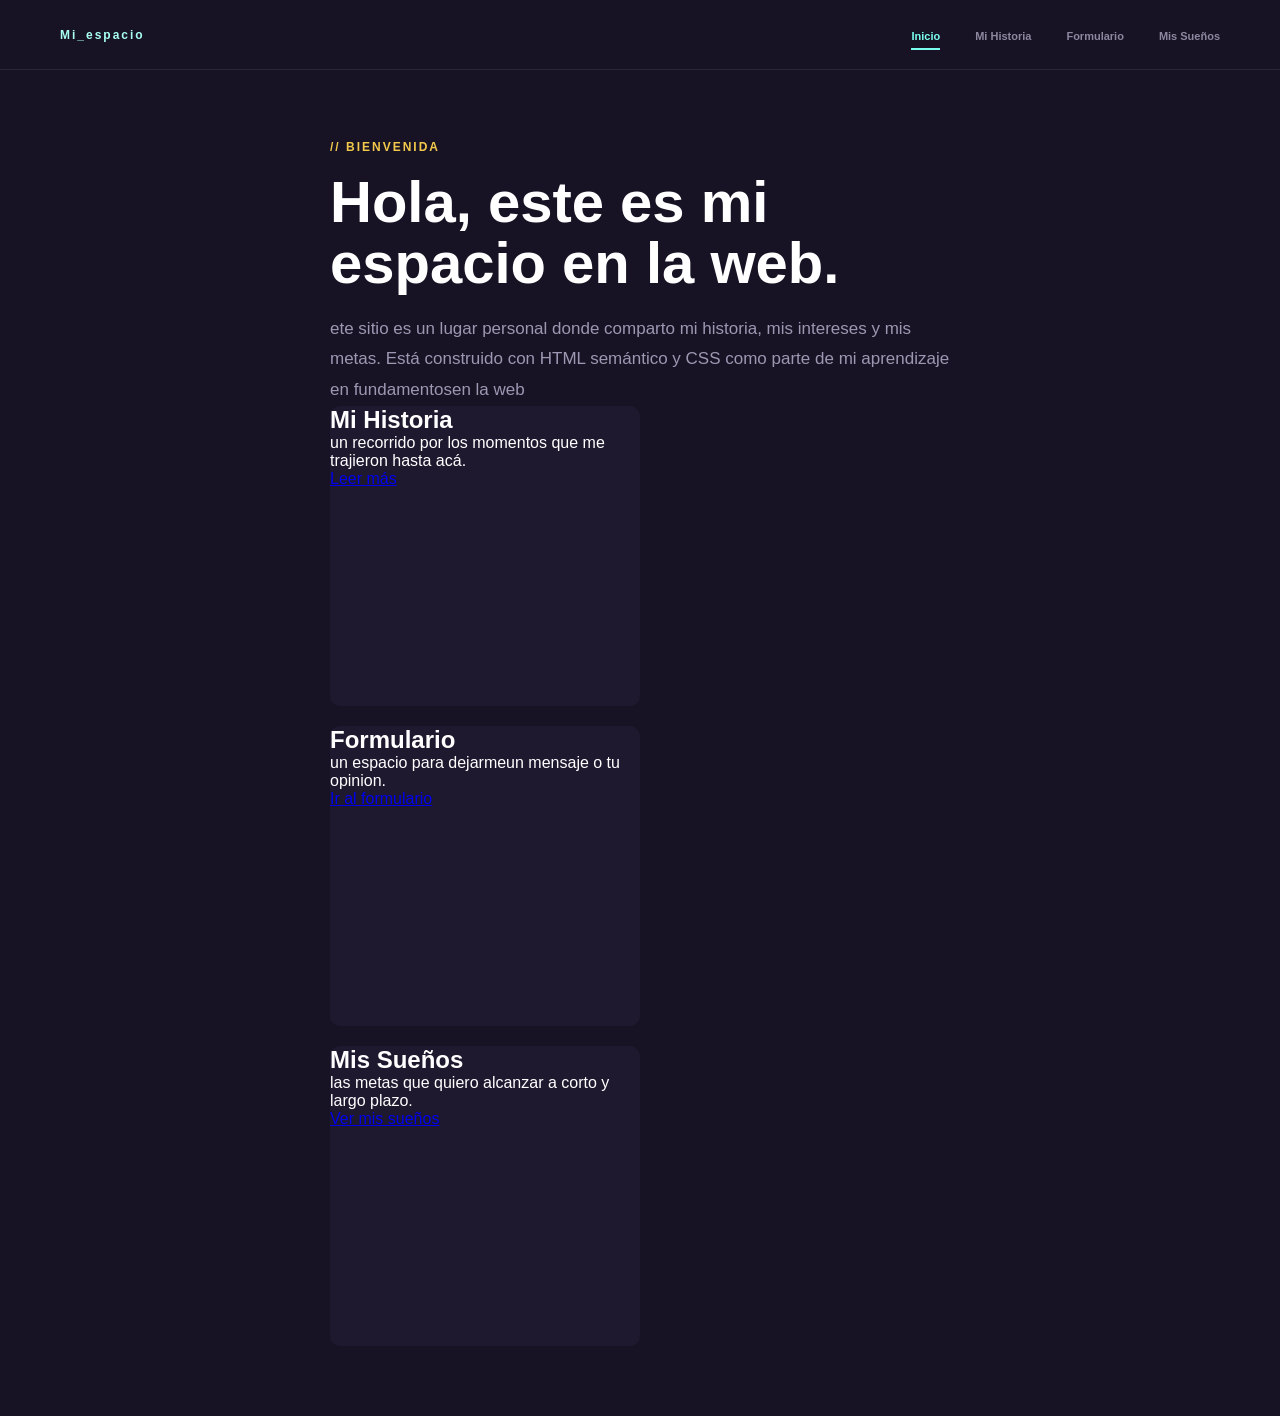
<file: BenjaminGorigoitia/index.html>
<!DOCTYPE html>
<html lang="es">
<head>
    <meta charset="UTF-8">
    <meta name="viewport" content="width=device-width, initial-scale=1.0">
    <title>Mi Espacio</title>
    <link rel="stylesheet" href="style.css">
</head>
<body>

<header>
    <div class="logo">Mi_espacio</div>

    <nav>
        <ul>
            <li><a href="index.html" class="activo">Inicio</a>
            <li><a href="mi_historia.html">Mi Historia</a>
            <li><a href="formulario.html">Formulario</a>
            <li><a href="sueños.html">Mis Sueños</a>
        </ul>
    </nav>
</header>

<section class="hero">

    <p class="bienvenida">// BIENVENIDA</p>

    <h1>
        Hola, este es mi <br>
        espacio en la web.
    </h1>

    <p class="descripcion">
        ete sitio es un lugar personal donde comparto mi historia,
        mis intereses y mis metas. Está construido con
        HTML semántico y CSS
        como parte de mi aprendizaje en fundamentosen la web
    </p>
    <div>
        <div class="caja1">
            <h2>Mi Historia</h2>
            <p>un recorrido por los momentos que me trajieron hasta acá.</p>
            <a href="mi_historia.html">Leer más</a>
        </div>

        <div class="caja2">
            <h2>Formulario</h2>
            <p>un espacio para dejarmeun mensaje o tu opinion.</p>
            <a href="formulario.html">Ir al formulario</a>
        </div>

        <div class="caja3">
            <h2>Mis Sueños</h2>
            <p>las metas que quiero alcanzar a corto y largo plazo.</p>
            <a href="sueños.html">Ver mis sueños</a>
        </div>
        
    </div>
    </div>

</section>

</body>
</html>
</file>
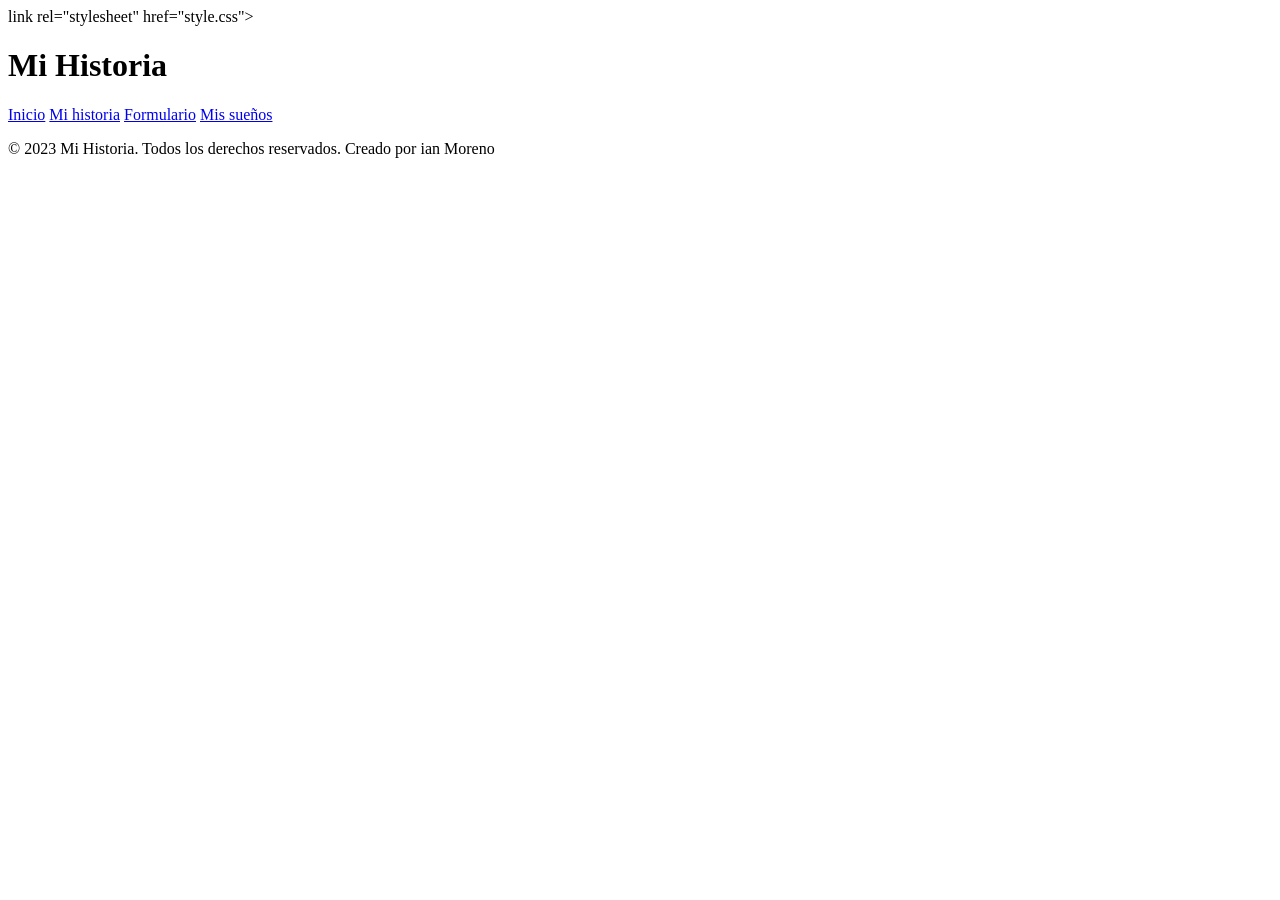
<file: IanMoreno/index.html>
<!DOCTYPE html>
<html lang="en">
<head>
    <meta charset="UTF-8">
    <meta name="viewport" content="width=device-width, initial-scale=1.0">
    <title>Mi_Historia</title>
    link rel="stylesheet" href="style.css">
</head>
<body>
    <header>
        <h1>Mi Historia</h1>
    </header>
    <nav>
        <a href="index.html">Inicio</a>
        <a href="mi_historia.html">Mi historia</a>
        <a href="formulario.html">Formulario</a>
        <a href="mi_sueños.html">Mis sueños</a>   
    </nav>
<main>
    <section>
        <article>
            <p> </p>

        </article>
    </section>
</main>
<footer>
    <p>&copy; 2023 Mi Historia. Todos los derechos reservados. Creado por ian Moreno</p>
</footer>
</body>
</html>
</file>
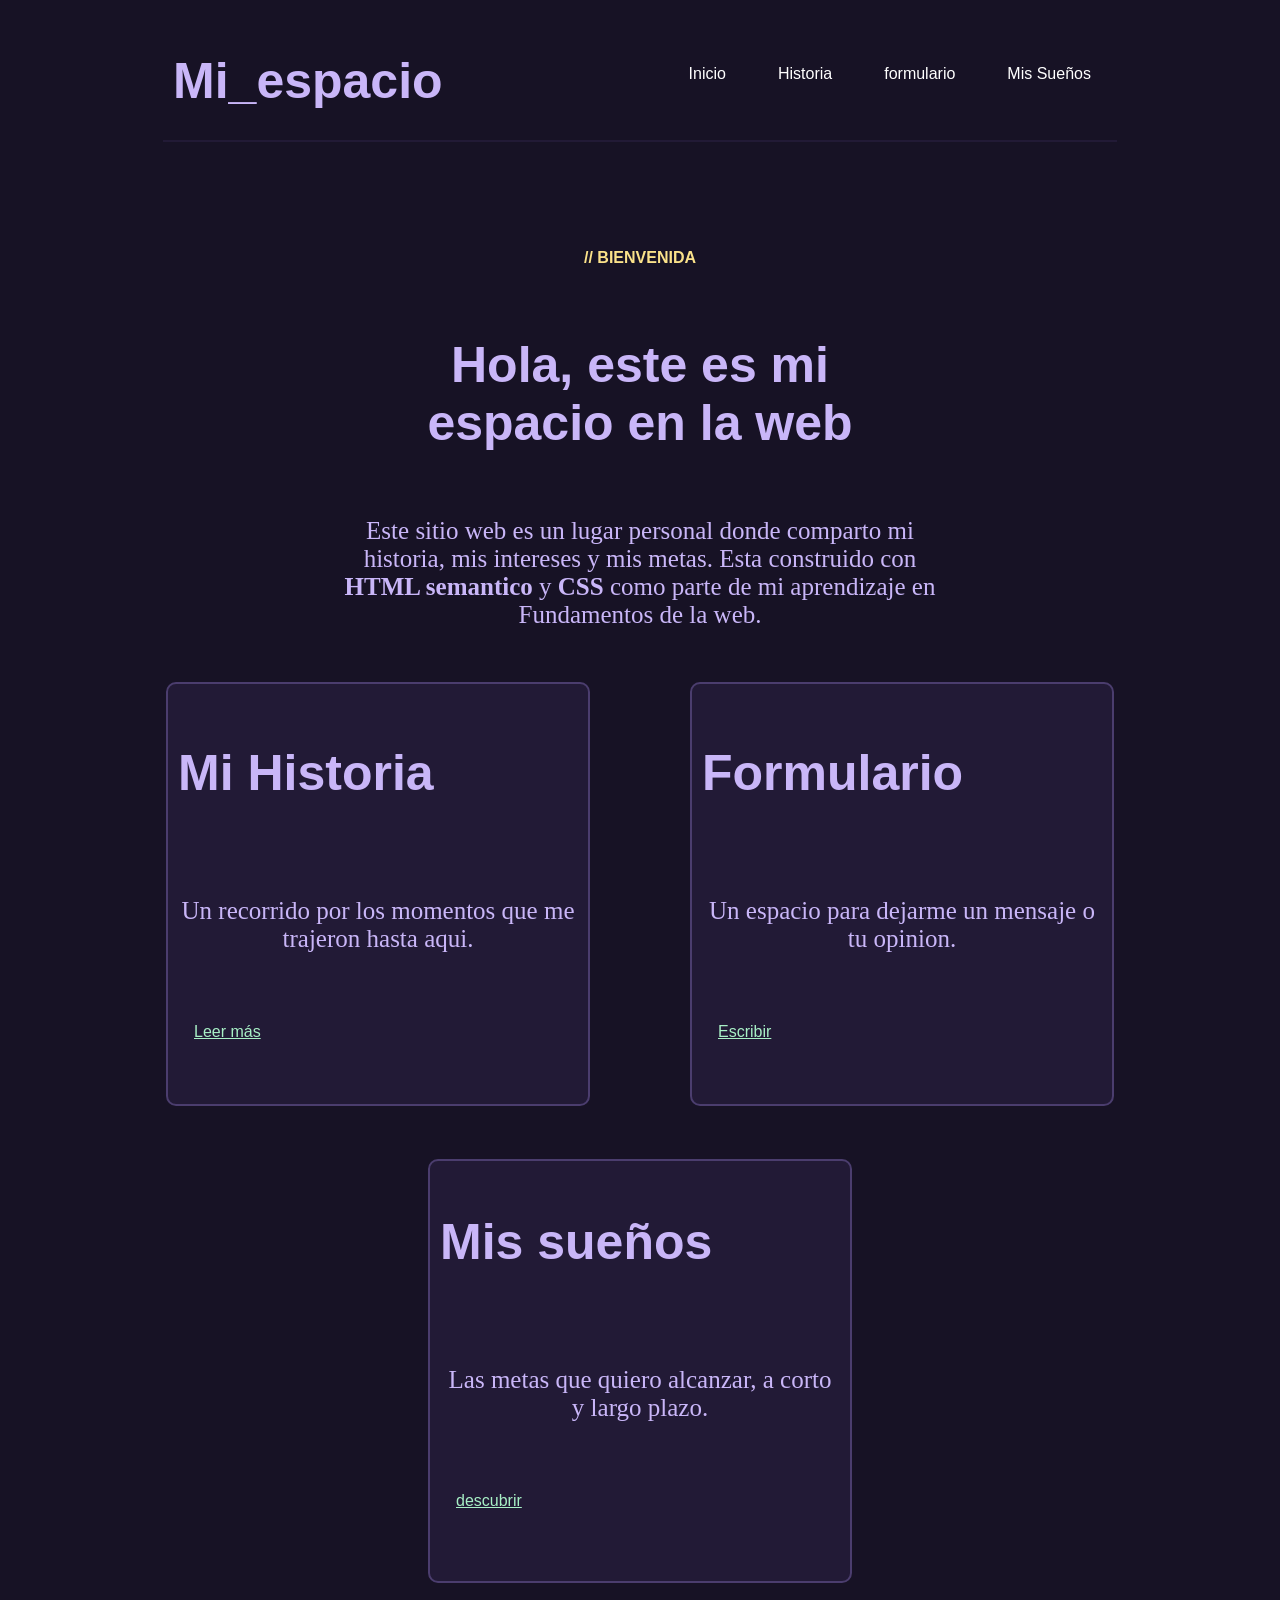
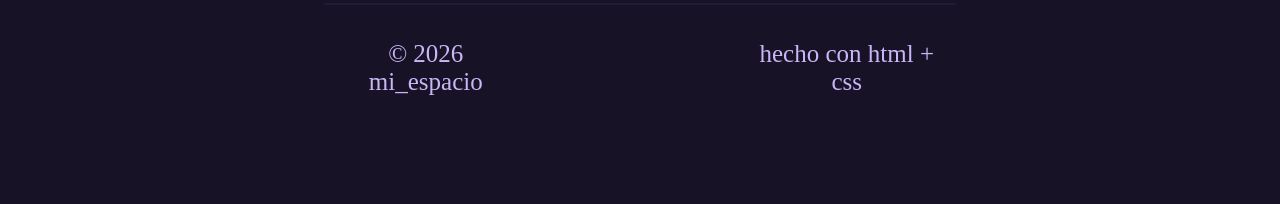
<file: RodrigoR/Index.html>
<!DOCTYPE html>
<html lang="es">
<head>
    <meta charset="UTF-8">
    <meta name="viewport" content="width=device-width, initial-scale=1.0">
    <title>Bienvenido</title>
    <link rel="stylesheet" href="style.css">
</head>
<body>
    <header>
        <h1 class="inicio">Mi_espacio</h1>

        <nav class="navegador">
                <a class="enlace"href="Index.html">Inicio</a>
                <a class="enlace"href="mi_historia.html">Historia</a>
                <a class="enlace"href="form.html">formulario</a>
                <a class="enlace"href="sueños.html">Mis Sueños</a>
        </nav>
    </header>

    <main class="mihistoria">
        <h6>// BIENVENIDA</h6>
        <h1>Hola, este es mi <br>espacio en la web</h1>
        <section class="bienvenida">
            <p>Este sitio web es un lugar personal donde comparto mi historia, mis intereses y mis metas. Esta construido con <strong>HTML semantico</strong> y <strong>CSS</strong> como parte de mi aprendizaje en Fundamentos de la web.</p>
        </section>

        <section class="cajadentrodecaja">
            <article class="cajas-2">
                <h1>Mi Historia</h1>
                <p>Un recorrido por los momentos que me trajeron hasta aqui.</p>
                <a href="mi_historia.html">Leer más</a>
            </article>
        
            <article class="cajas-2">
                <h1>Formulario</h1>
                <p>Un espacio para dejarme un mensaje o tu opinion.</p>
                <a href="form.html">Escribir</a>
            </article>
        </section>

        <section class="caja3">
            <h1>Mis sueños</h1>
            <p>Las metas que quiero alcanzar, a corto y largo plazo.</p>
            <a href="sueños.html">descubrir</a>
        </section>

        <footer>
            <section class="footer">
                <p>© 2026 mi_espacio</p>
            </section>

            <section class="footer2">
                <p>hecho con html + css</p>
            </section>
        </footer>
    </main>
</body>
</html>
</file>
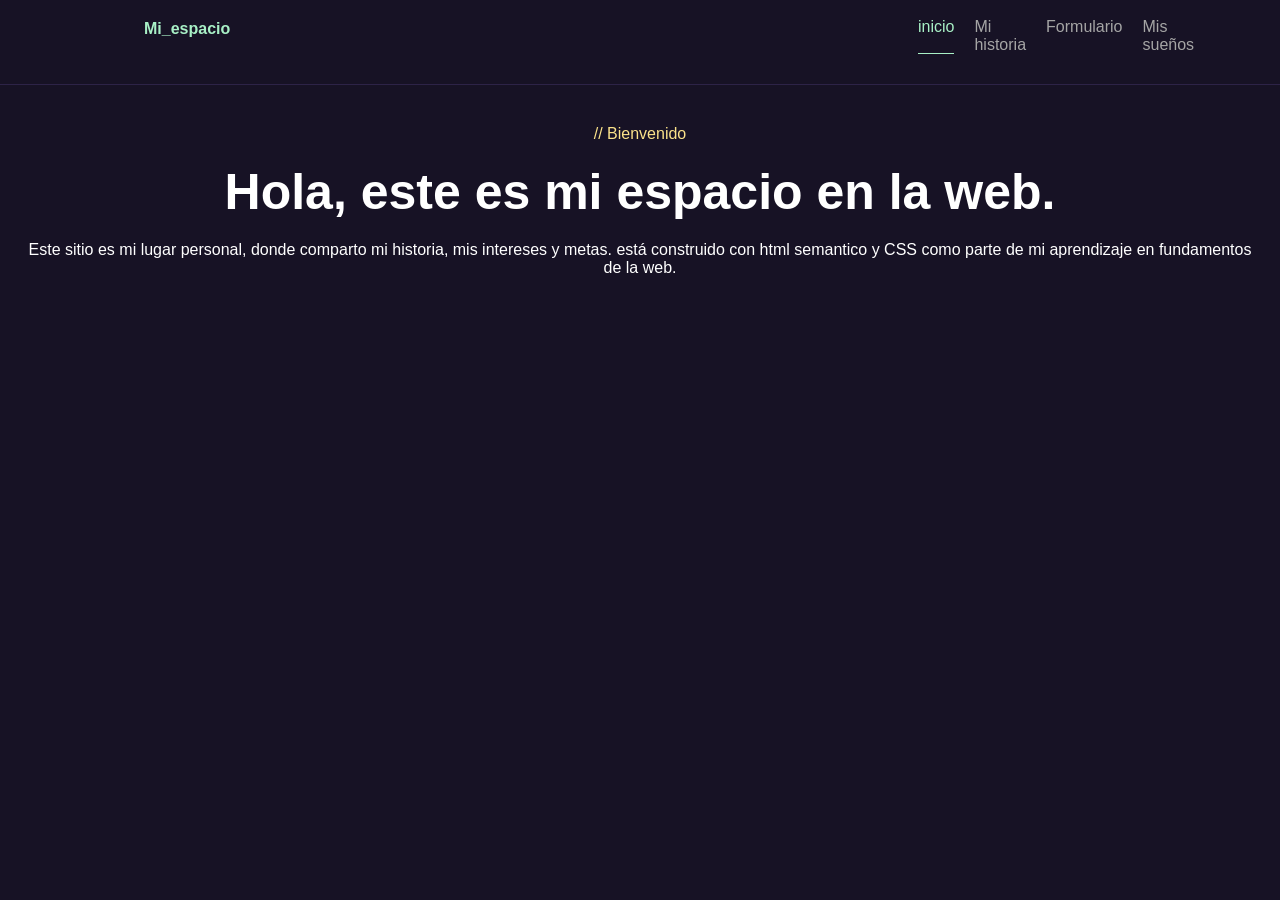
<file: victorUribe/P_coef2_VictorU/index.html>
<!DOCTYPE html>
<html lang="es">
<head>
    <meta charset="UTF-8">
    <meta name="viewport" content="width=device-width, initial-scale=1.0">
    <link rel="stylesheet" href="index.css">
    <title>pagina principal</title>
</head>

<header id="header">
    <div class="titulo">
    <p>Mi_espacio</p>
    </div>

    <nav>
        <a id="ubicasion" href="index.html">inicio</a>
        <a href="miHistoria.html">Mi historia</a>
        <a href="formulario.html">Formulario</a>
        <a href="misSuenos.html">Mis sueños</a>
    </nav>
</header>

<body>
    <main>
        <p id="bienvenida">// Bienvenido</p>
        <h1 id="titulo">Hola, este es mi espacio en la web.</h1>

        <section>Este sitio es mi lugar personal, donde comparto mi historia, mis intereses y metas.
            está construido con html semantico y CSS como parte de mi aprendizaje en fundamentos de la web.
        </section>
    </main>

    
</body>
</html>
</file>
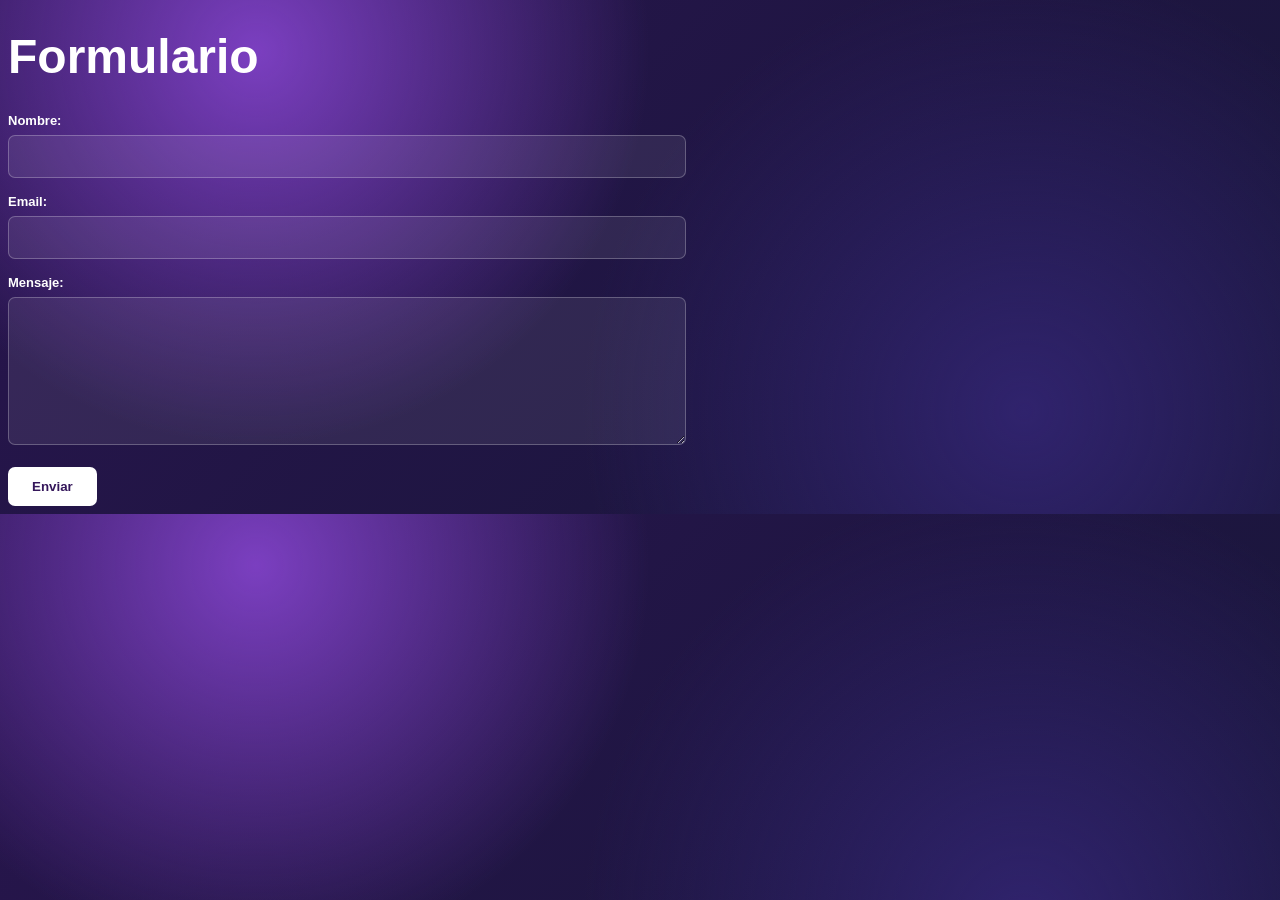
<file: IanMoreno/formulario.html>
<!DOCTYPE html>
<html lang="es">
<head>
    <meta charset="UTF-8">
    <meta name="viewport" content="width=device-width, initial-scale=1.0">
    <title>Formulario</title>
    <link rel="stylesheet" href="style.css">
</head>
<body>

        <h1>Formulario</h1>
    <form>
        <label for="nombre">Nombre:</label>
        <input type="text" id="nombre" name="nombre" required>

        <label for="email">Email:</label>
        <input type="email" id="email" name="email" required>

        <label for="mensaje">Mensaje:</label>
        <textarea id="mensaje" name="mensaje" required></textarea>

        <button type="submit">Enviar</button>
    </form>

</body>
</html>
</file>
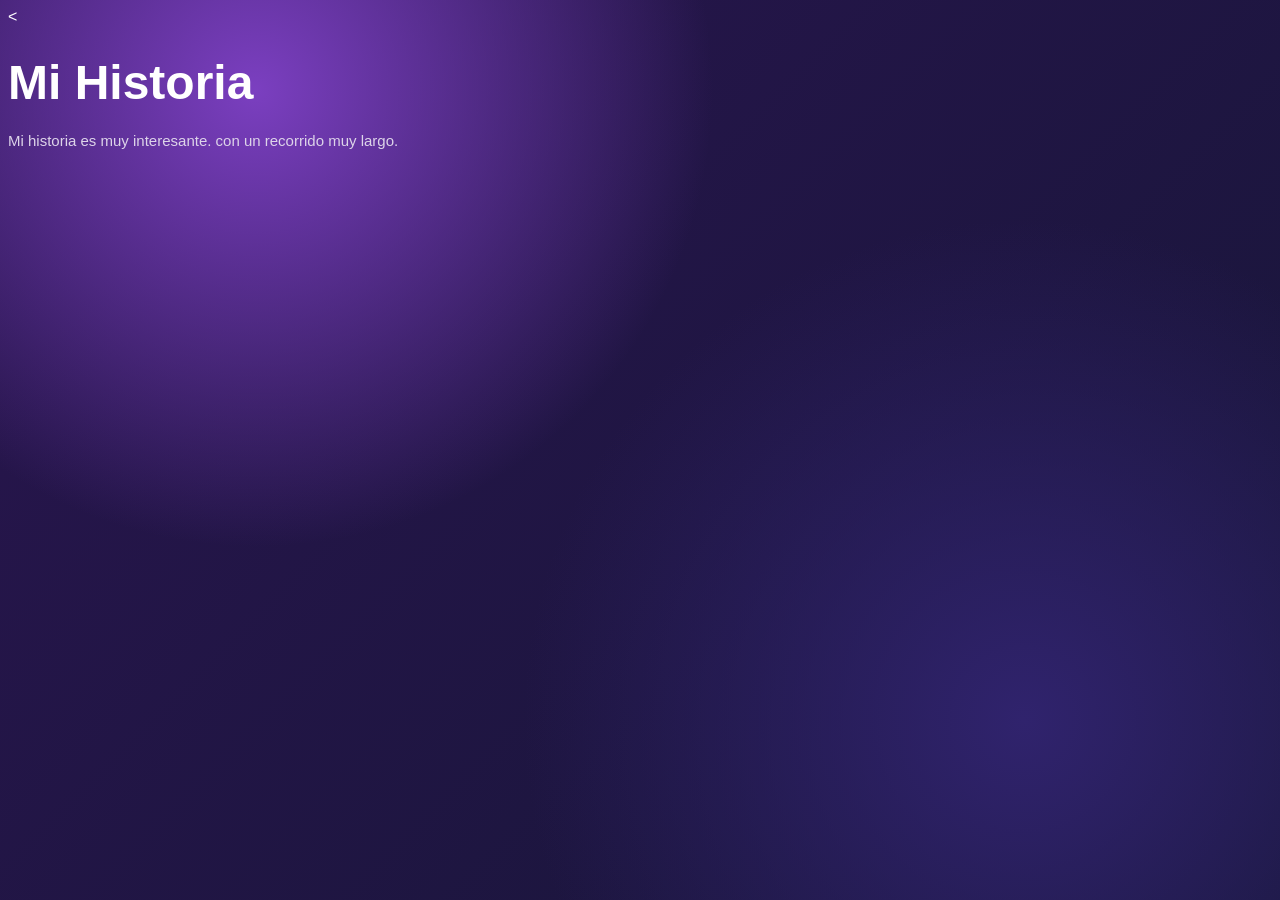
<file: IanMoreno/mi.historia.html>
<<!DOCTYPE html>
<html lang="es">
<head>
    <meta charset="UTF-8">
    <meta name="viewport" content="width=device-width, initial-scale=1.0">
    <title>Mi Historia</title>
    <link rel="stylesheet" href="style.css">
</head>
<body>

    <h1>Mi Historia</h1>
    <p>Mi historia es muy interesante. con un recorrido muy largo.</p>

</body>
</html>
</file>
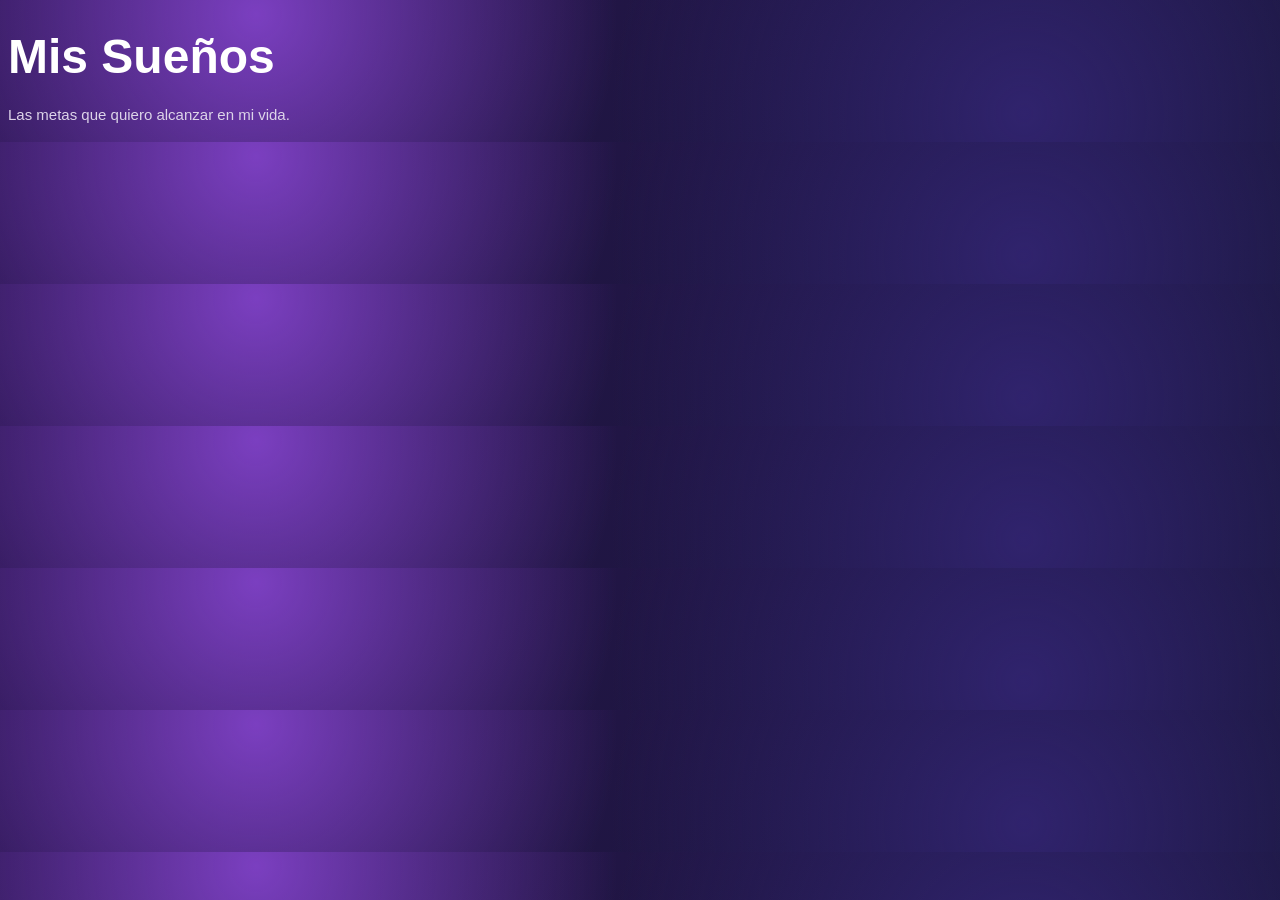
<file: IanMoreno/mis.sueños.html>
<!DOCTYPE html>
<html lang="es">
<head>
    <meta charset="UTF-8">
    <meta name="viewport" content="width=device-width, initial-scale=1.0">
    <title>Mis Sueños</title>
    <link rel="stylesheet" href="style.css">
</head>
<body>

    <h1>Mis Sueños</h1>
    <p>Las metas que quiero alcanzar en mi vida.</p>

</body>
</html>
</file>
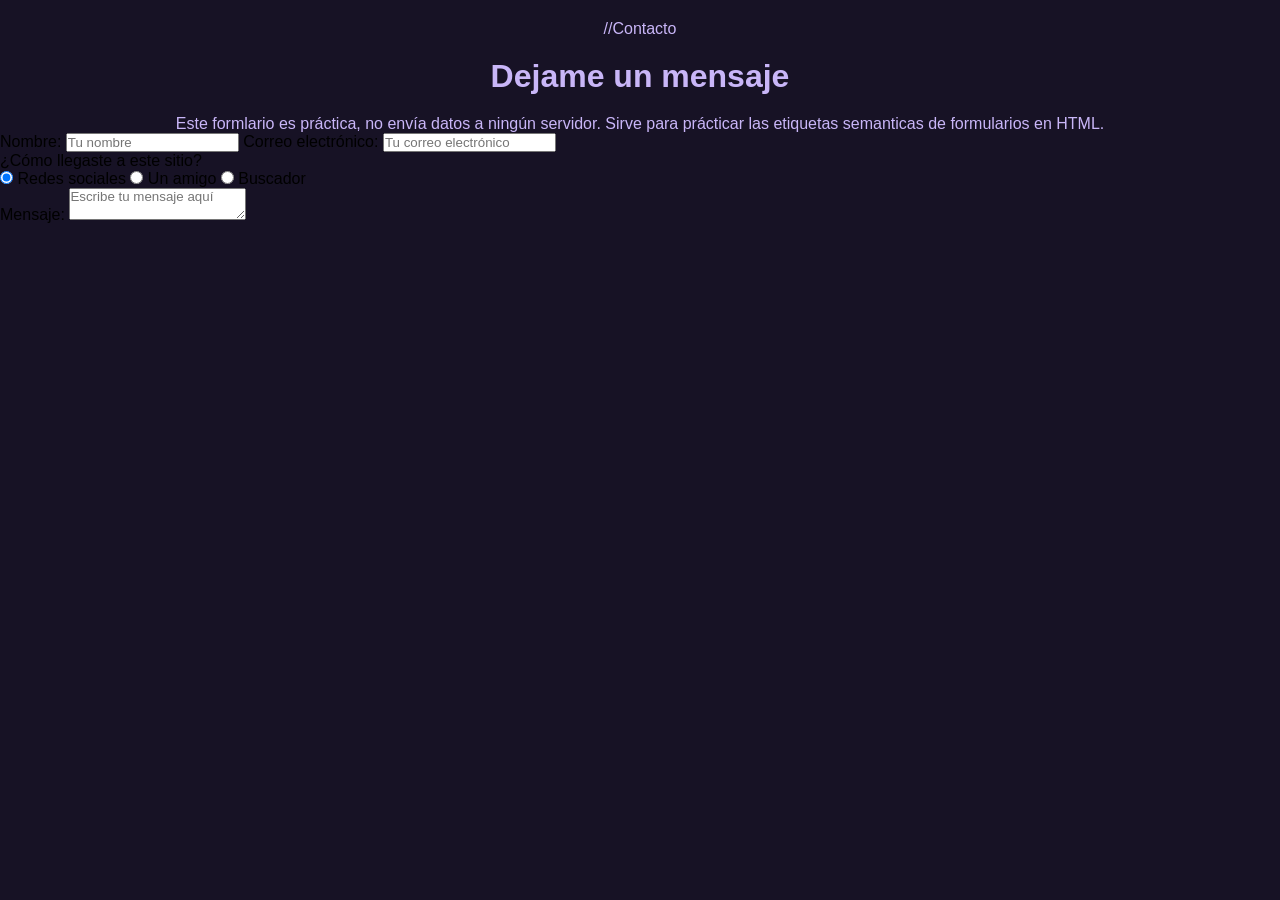
<file: Noelia Troncoso/formulario.html>
<!DOCTYPE html>
<html lang="en">
<head>
    <meta charset="UTF-8">
    <meta name="viewport" content="width=device-width, initial-scale=1.0">
    <link rel="stylesheet" href="style.css">
    <title>Formulario</title>
</head>
<body>

    <p>//Contacto</p>

    <h1>Dejame un mensaje</h1>
    <p>Este formlario es práctica, no envía datos a ningún servidor. Sirve para prácticar las 
        etiquetas semanticas de formularios en HTML.</p>

    
    <label for="nombre">Nombre:</label>
    <input type="text" name="nombre" placeholder="Tu nombre">

    <label for="email">Correo electrónico:</label>
    <input type="email" name="email" placeholder="Tu correo electrónico">

    <div class="form-group">
        <label>¿Cómo llegaste a este sitio?</label>
        <div class="radio-group">
        <label class="radio-label">
            <input type="radio" name="source" value="redes" checked>
            Redes sociales
        </label>
        <label class="radio-label">
            <input type="radio" name="source" value="amigo">
            Un amigo
        </label>
        <label class="radio-label">
            <input type="radio" name="source" value="buscador">
            Buscador
        </label>
        </div>

    <label for="mensaje">Mensaje:</label>
    <textarea name="mensaje" placeholder="Escribe tu mensaje aquí"></textarea>
</body>
</html>
</file>
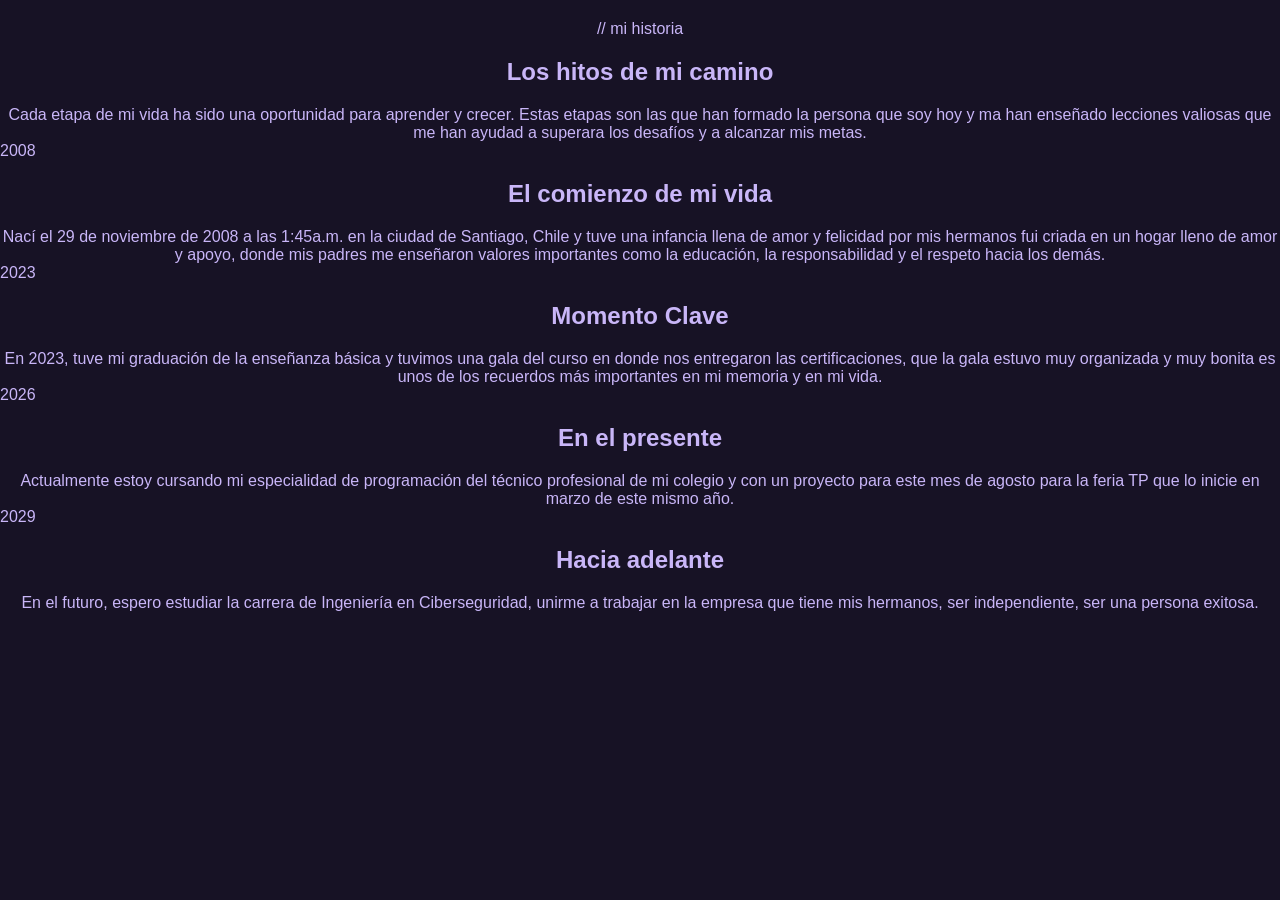
<file: Noelia Troncoso/mi historia.html>
<!DOCTYPE html>
<html lang="en">
<head>
    <meta charset="UTF-8">
    <meta name="viewport" content="width=device-width, initial-scale=1.0">
    <link rel="stylesheet" href="style.css">
    <title>Mi Historia</title>
</head>
<body>
    <section>
    <p>// mi historia</p>
    <h1>Los hitos de mi camino</h1>

    <p>Cada etapa de mi vida ha sido una oportunidad para aprender y crecer. Estas etapas son las
        que han formado la persona que soy hoy y ma han enseñado lecciones valiosas que me han ayudad a superara
        los desafíos y a alcanzar mis metas.
    </p>

    <div class="timeline">
        <div class="timeline-item">
            <span class="year">2008</span>
            <h2>El comienzo de mi vida</h2>
            <p>Nací el 29 de noviembre de 2008 a las 1:45a.m. en la ciudad de Santiago, Chile y tuve una infancia
                llena de amor y felicidad por mis hermanos fui criada en un hogar lleno de amor y apoyo, 
                donde mis padres me enseñaron valores importantes como la educación, la responsabilidad
                y el respeto hacia los demás.
            </p>
        </div>

        <div class="timeline-item">
            <span class="year">2023</span>
            <h2>Momento Clave</h2>
            <p>En 2023, tuve mi graduación de la enseñanza básica y tuvimos una gala del curso en donde nos 
                entregaron las certificaciones, que la gala estuvo muy organizada y muy bonita es unos de los
                recuerdos más importantes en mi memoria y en mi vida.</p>
        </div>

        <div class="timeline-item">
            <span class="year">2026</span>
            <h2>En el presente</h2>
            <p>Actualmente estoy cursando mi especialidad de programación del técnico profesional de mi colegio
                y con un proyecto para este mes de agosto para la feria TP que lo inicie en marzo de este mismo año.</p>
        </div>

        <div class="timeline-item">
            <span class="year">2029</span>
            <h2>Hacia adelante</h2>
            <p>En el futuro, espero estudiar la carrera de Ingeniería en Ciberseguridad, unirme a trabajar en la empresa que 
                tiene mis hermanos, ser independiente, ser una persona exitosa.</p>
        </div>
    </div>
</section>

</body>
</html>
</file>
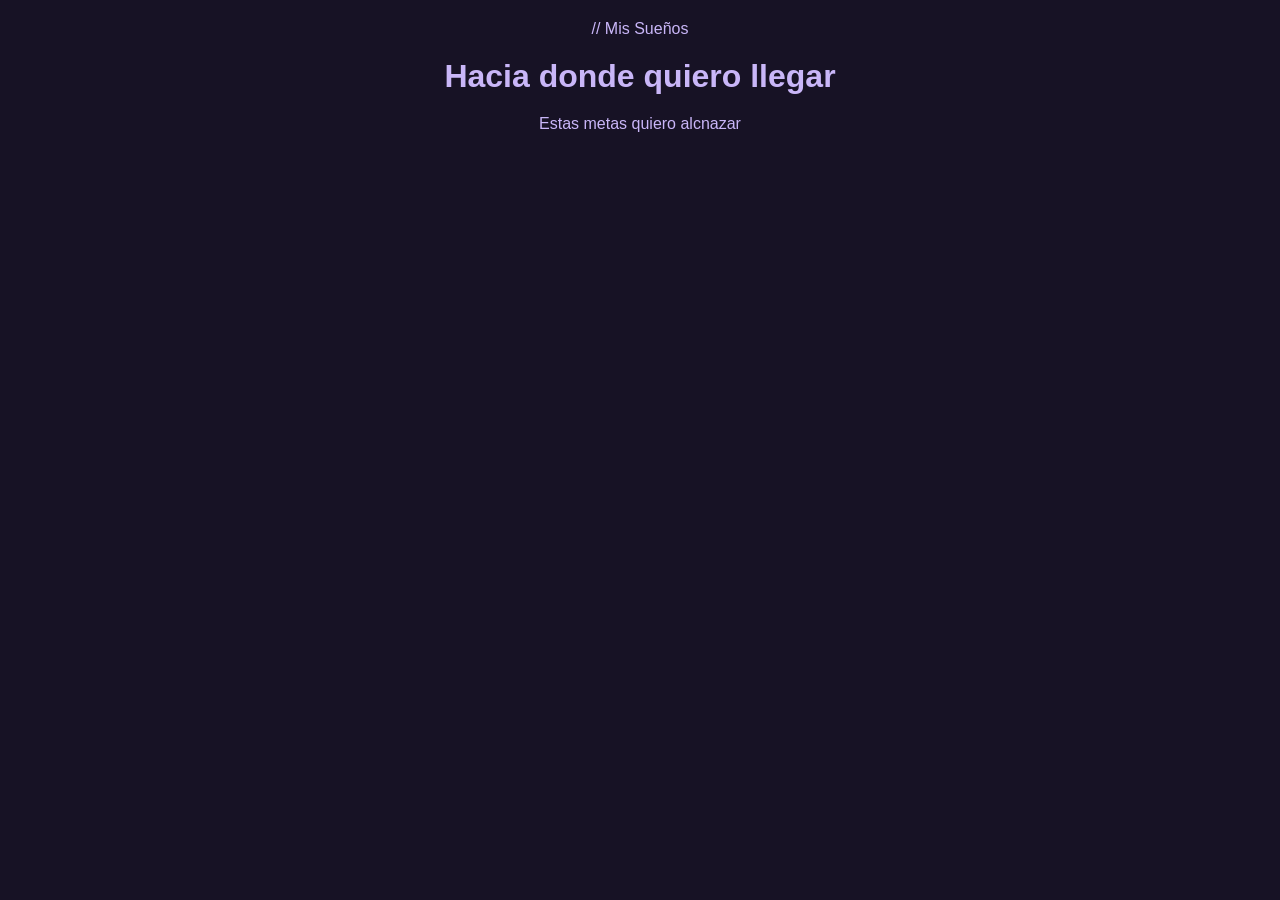
<file: Noelia Troncoso/mis sueños.html>
<!DOCTYPE html>
<html lang="en">
<head>
    <meta charset="UTF-8">
    <meta name="viewport" content="width=device-width, initial-scale=1.0">
    <link rel="stylesheet" href="style.css">
    <title>Mis Sueños</title>
</head>
<body>

    <p>// Mis Sueños</p>

    <h1>Hacia donde quiero llegar</h1>
    <p>Estas metas quiero alcnazar</p>
</body>
</html>
</file>
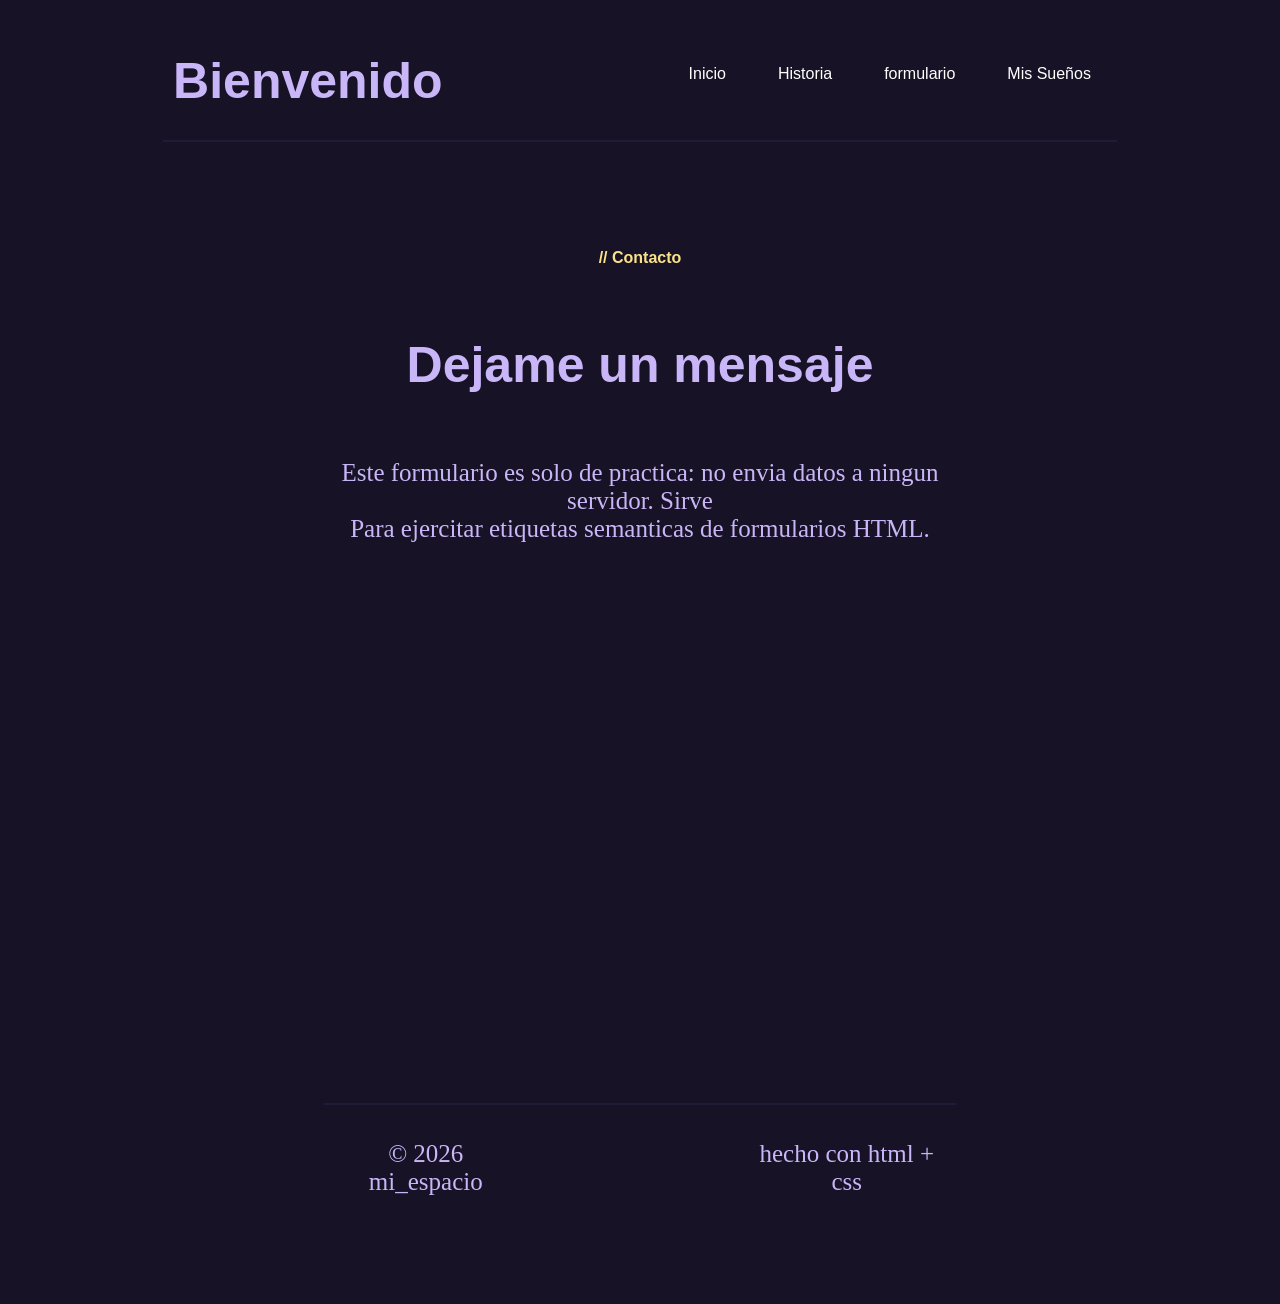
<file: RodrigoR/form.html>
<!DOCTYPE html>
<html lang="es">
<head>
    <meta charset="UTF-8">
    <meta name="viewport" content="width=device-width, initial-scale=1.0">
    <title>Bienvenido</title>
    <link rel="stylesheet" href="style.css">
</head>
<body>
    <header>
        <h1 class="inicio">Bienvenido</h1>

        <nav class="navegador">
                <a class="enlace"href="Index.html">Inicio</a>
                <a class="enlace"href="mi_historia.html">Historia</a>
                <a class="enlace"href="form.html">formulario</a>
                <a class="enlace"href="sueños.html">Mis Sueños</a>
        </nav>
    </header>

        <main class="mi historia">
        <h6>// Contacto</h6>
        <h1>Dejame un mensaje</h1>
        <section class="bienvenida">
            <p>Este formulario es solo de practica: no envia datos a ningun servidor. Sirve <br> Para ejercitar etiquetas semanticas de formularios HTML.</p>
        </section>

        <section class="cajadentrodecaja2">
            <article class="cajaH">
            
            </article>
        </section>

        <footer>
            <section class="footer">
                <p>© 2026 mi_espacio</p>
            </section>

            <section class="footer2">
                <p>hecho con html + css</p>
            </section>            
        </footer>
    </main>
</body>
</html>
</file>
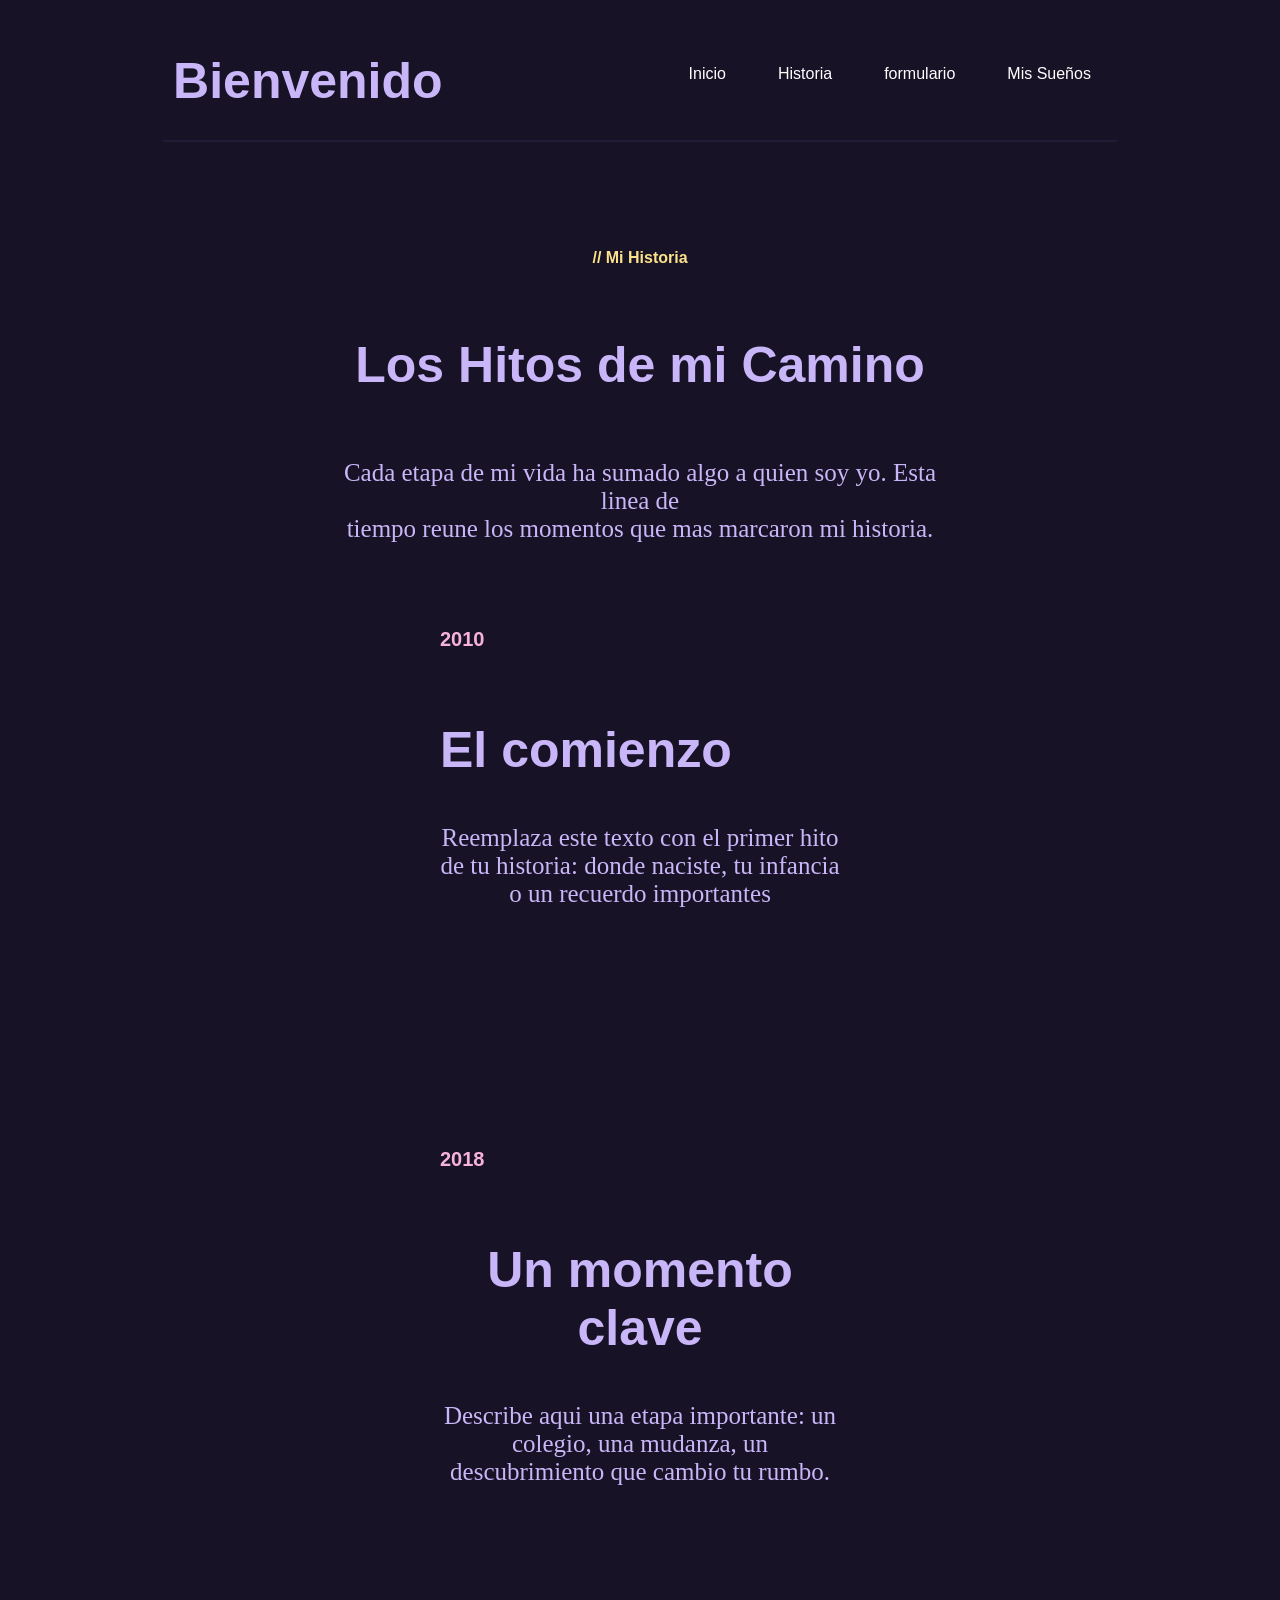
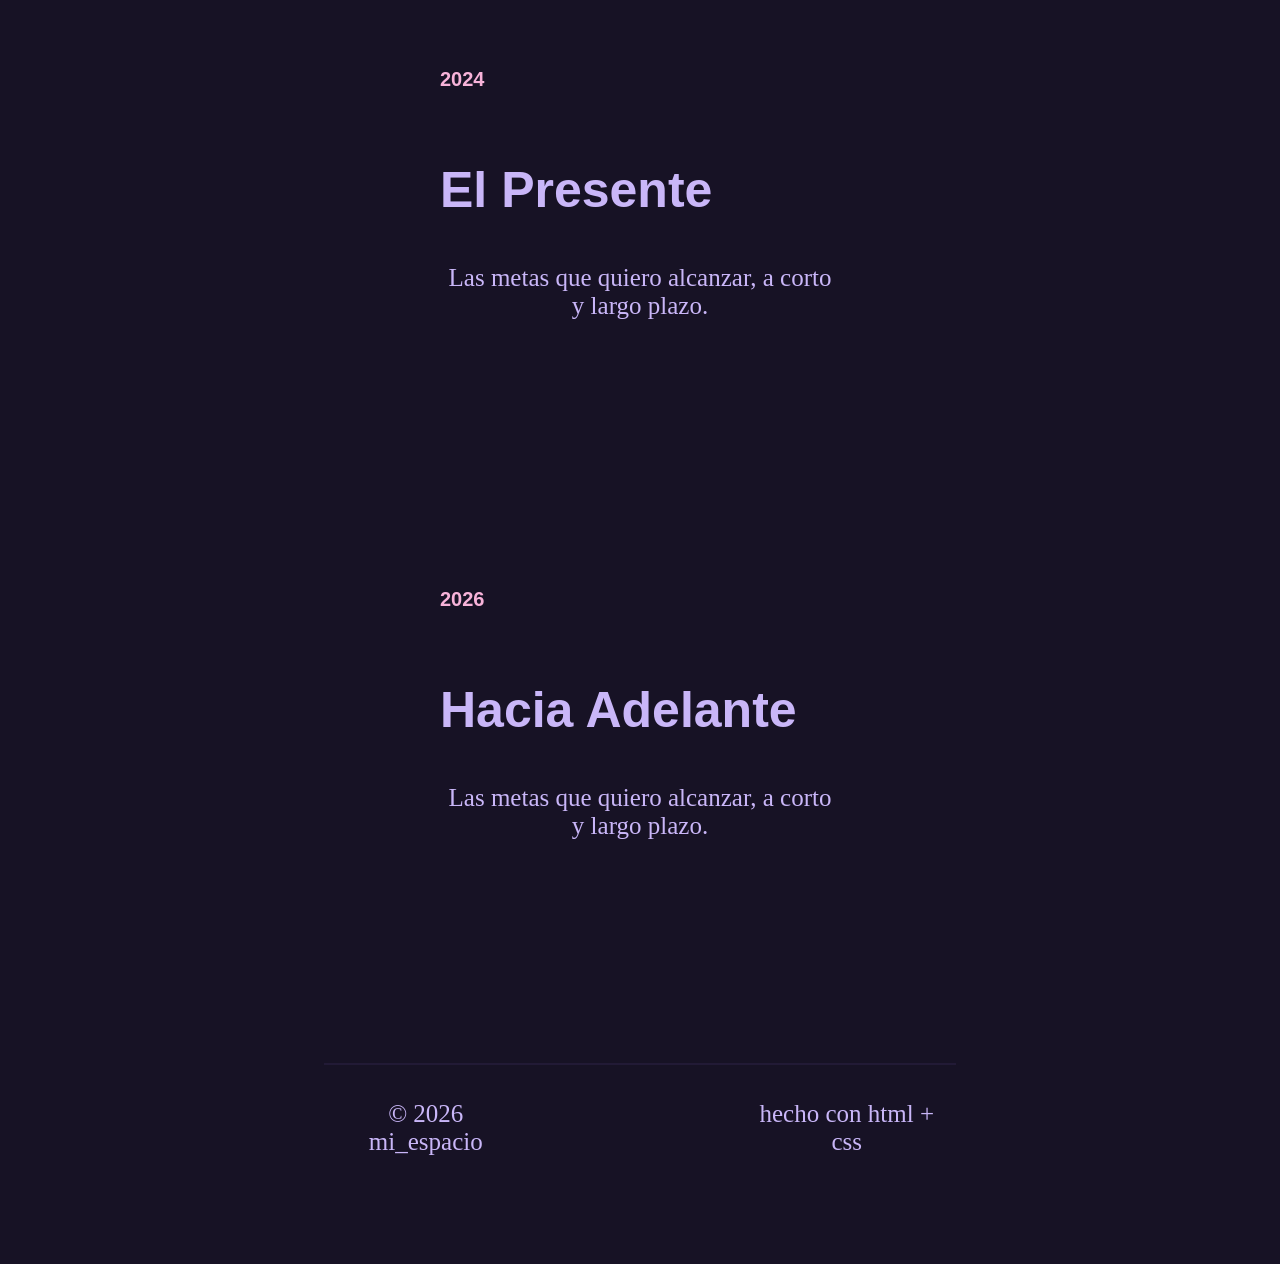
<file: RodrigoR/mi_historia.html>
<!DOCTYPE html>
<html lang="es">
<head>
    <meta charset="UTF-8">
    <meta name="viewport" content="width=device-width, initial-scale=1.0">
    <title>Bienvenido</title>
    <link rel="stylesheet" href="style.css">
</head>
<body>
    <header>
        <h1 class="inicio">Bienvenido</h1>

        <nav class="navegador">
                <a class="enlace"href="Index.html">Inicio</a>
                <a class="enlace"href="mi_historia.html">Historia</a>
                <a class="enlace"href="form.html">formulario</a>
                <a class="enlace"href="sueños.html">Mis Sueños</a>
        </nav>
    </header>

        <main class="mi historia">
        <h6>// Mi Historia</h6>
        <h1>Los Hitos de mi Camino</h1>
        <section class="bienvenida">
            <p>Cada etapa de mi vida ha sumado algo a quien soy yo. Esta linea de <br> tiempo reune los momentos que mas marcaron mi historia.</p>
        </section>

        <section class="cajadentrodecaja2">
            <article class="cajaH">
                <h3>2010</h3>
                <h1>El comienzo</h1>
                <p>Reemplaza este texto con el primer hito de tu historia: donde naciste, tu infancia o un recuerdo importantes</p>
            </article>

        </section>

        <section class="cajadentrodecaja2">
            <article class="cajaH">
            <h3>2018</h3>
            <h1>Un momento clave</h1>
            <p>Describe aqui una etapa importante: un colegio, una mudanza, un descubrimiento que cambio tu rumbo.</p>
            </article>
        </section>

        <section class="cajadentrodecaja2">
            <article class="cajaH">
            <h3>2024</h3>
            <h1>El Presente</h1>
            <p>Las metas que quiero alcanzar, a corto y largo plazo.</p>
            </article>
        </section>

        <section class="cajadentrodecaja2">
            <article class="cajaH">
            <h3>2026</h3>
            <h1>Hacia Adelante</h1>
            <p>Las metas que quiero alcanzar, a corto y largo plazo.</p>
            </article>
        </section>

        <footer>
            <section class="footer">
                <p>© 2026 mi_espacio</p>
            </section>

            <section class="footer2">
                <p>hecho con html + css</p>
            </section>
        </footer>
    </main>
</body>
</html>
</file>
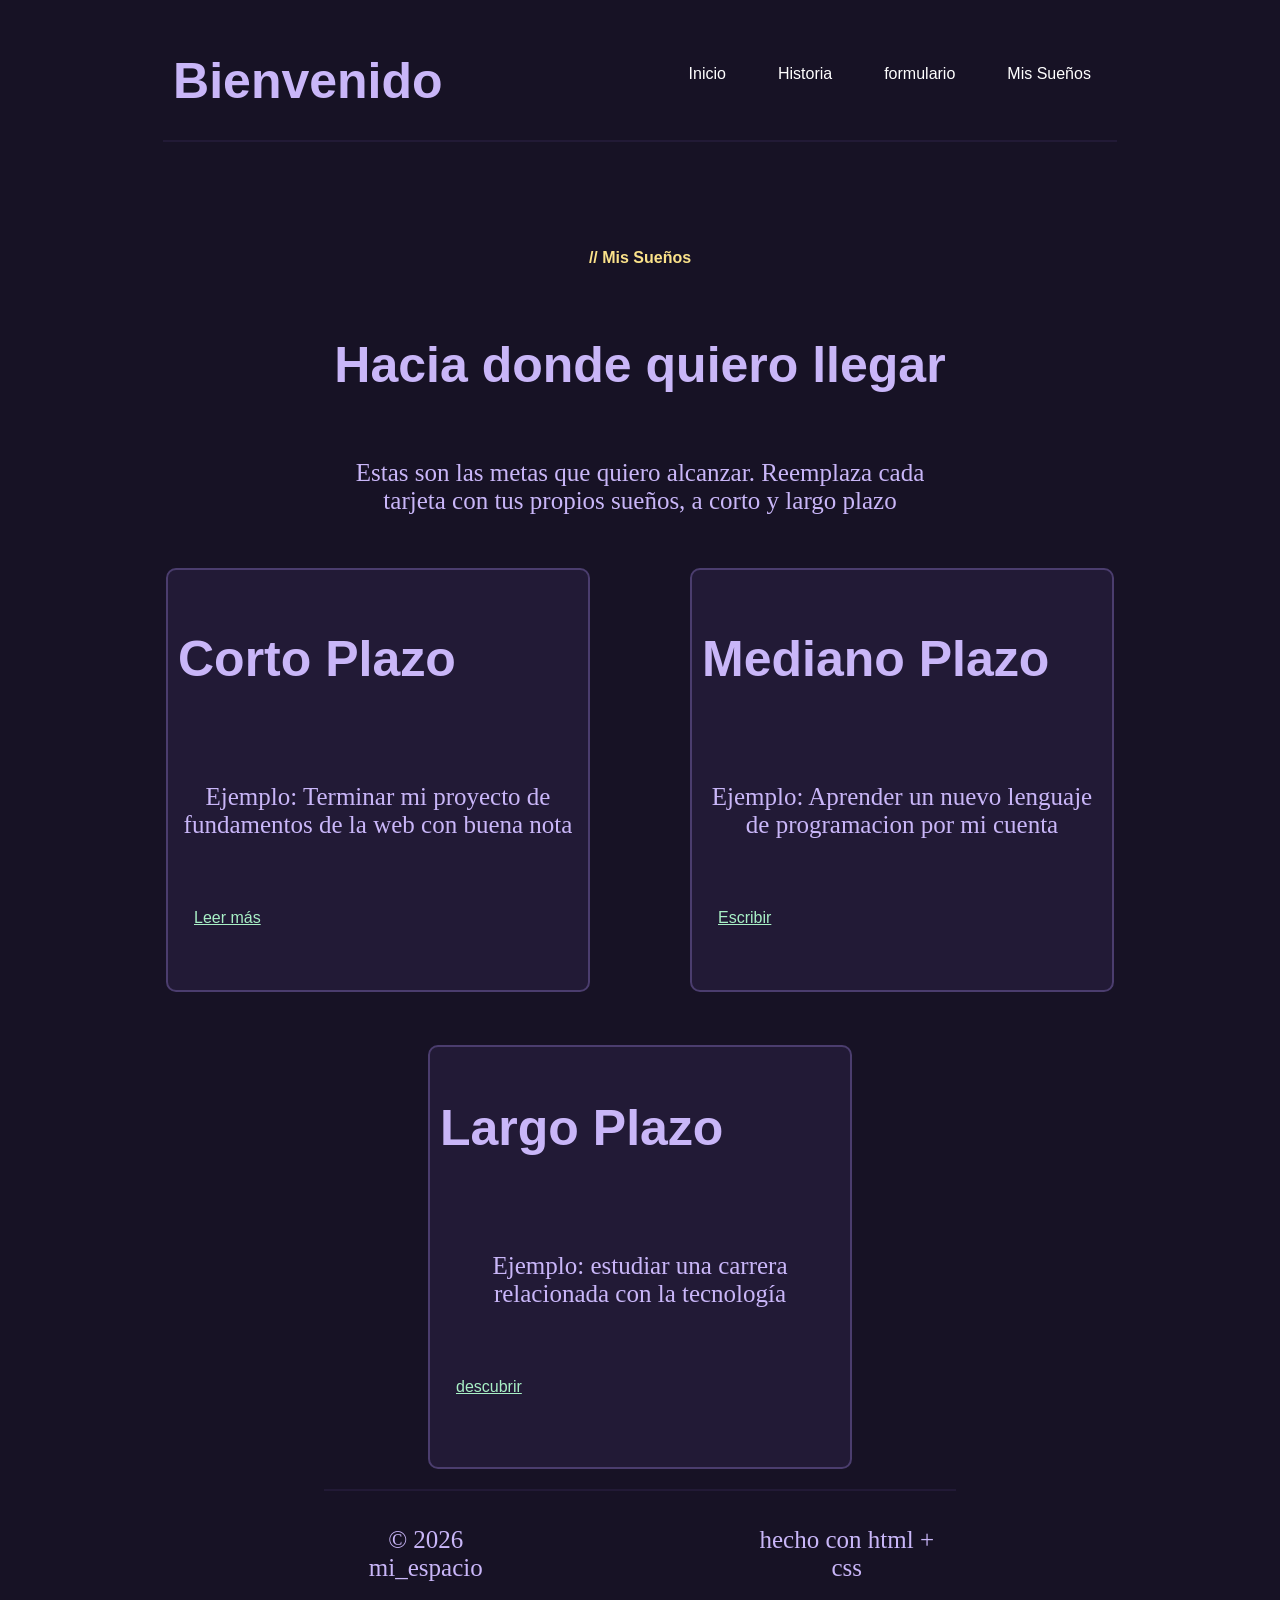
<file: RodrigoR/sueños.html>
<!DOCTYPE html>
<html lang="es">
<head>
    <meta charset="UTF-8">
    <meta name="viewport" content="width=device-width, initial-scale=1.0">
    <title>Bienvenido</title>
    <link rel="stylesheet" href="style.css">
</head>
<body>
    <header>
        <h1 class="inicio">Bienvenido</h1>

        <nav class="navegador">
                <a class="enlace"href="Index.html">Inicio</a>
                <a class="enlace"href="mi_historia.html">Historia</a>
                <a class="enlace"href="form.html">formulario</a>
                <a class="enlace"href="sueños.html">Mis Sueños</a>
        </nav>
    </header>

        <main class="mi historia">
        <h6>// Mis Sueños</h6>
        <h1>Hacia donde quiero llegar</h1>
        <section class="bienvenida">
            <p>Estas son las metas que quiero alcanzar. Reemplaza cada tarjeta con tus propios sueños, a corto y largo plazo</p>
        </section>

        <section class="cajadentrodecaja">
            <article class="cajas-2">
                <h1>Corto Plazo</h1>
                <p>Ejemplo: Terminar mi proyecto de fundamentos de la web con buena nota </p>
                <a href="mi_historia.html">Leer más</a>
            </article>
        
            <article class="cajas-2">
                <h1>Mediano Plazo</h1>
                <p>Ejemplo: Aprender un nuevo lenguaje de programacion por mi cuenta</p>
                <a href="form.html">Escribir</a>
            </article>
        </section>

        <section class="caja3">
            <h1>Largo Plazo</h1>
            <p>Ejemplo: estudiar una carrera relacionada con la tecnología</p>
            <a href="sueños.html">descubrir</a>
        </section>

        <footer>
            <section class="footer">
                <p>© 2026 mi_espacio</p>
            </section>

            <section class="footer2">
                <p>hecho con html + css</p>
            </section>  
        </footer>
    </main>
</body>
</html>
</file>
<file: BenjaminGorigoitia/style.css>
*{
    margin:0;
    padding:0;
    box-sizing:border-box;
}

body{
    background:#181324;
    color:white;
    font-family:Arial, Helvetica, sans-serif;
}



header{
    width:100%;
    height:70px;

    display:flex;
    justify-content:space-between;
    align-items:center;

    padding:0 60px;

    border-bottom:1px solid rgba(255,255,255,.08);
}

.logo{
    color:#a8fff2;
    font-size:12px;
    font-weight:bold;
    letter-spacing:2px;
}

nav ul{
    display:flex;
    list-style:none;
    gap:35px;
}

nav a{
    text-decoration:none;
    color:#8d879f;
    font-size:11px;
    font-weight:bold;
    transition:.3s;
}


.activo{
    color:#79fff0;
    border-bottom:2px solid #79fff0;
    padding-bottom:6px;
}


.hero{

    width:620px;
    margin:70px auto;

}

.bienvenida{

    color:#f2c94c;
    font-size:12px;
    letter-spacing:2px;
    font-weight:bold;
    margin-bottom:18px;

}

.hero h1{

    font-size:58px;
    line-height:1.05;
    margin-bottom:20px;
    font-weight:800;

}

.descripcion{

    color:#9d97b2;
    font-size:17px;
    line-height:1.8;

}

.descripcion strong{

    color:white;
}


.caja1{

    width:50%;
    height: 300px;
    background:#1e192f;
    border-radius:10px;
    justify-content:center;
    
   
}
.caja2{
    width:50%;
    height: 300px;
    background:#1e192f;
    border-radius:10px;
    justify-content:center;
    margin-top: 20px;

}

.caja3{
    width:50%;
    height: 300px;
    background:#1e192f;
    border-radius:10px;
    justify-content:center;
    margin-top: 20px;

}
</file>
<file: RodrigoR/style.css>
h1 {
    font-size: 50px;
    margin-bottom: 20px;
    color: #C9B6F8;
    display:flex;
    justify-content: center;
}

h3 {
    font-size: 20px;
    margin-bottom: 20px;
    color: #F7B2D9;
    display:flex;
    justify-content: center;
}


p {
    font-family: calibri;
    font-size: 25px;
    margin-bottom: 20px;
    color: #C9B6F8;
}

h6 {
    font-size: 1rem;
    margin-bottom: 1rem;
    color: #FBE28A;
}

.enlace {
    color: #fff;
    text-decoration: none;
    margin: 0 1rem;
}

a {
    color: #A8F0C6;
    margin: 0 1rem;
}

.Bienvenida {
    font-size: 1.9rem;
    color: #fff;
    margin-left: 1rem;
}

header {
    background-color: #3a90c900;
    padding: 10px;
    text-align: center;
    display: flex;
    justify-content: space-between;
    border-bottom: 5px;
    border-bottom: 2px solid #221A36;
}

.navegador {
    font-family: 'Arial', sans-serif;
    display: flex;
    gap: 20px;
    justify-content: flex-end;
    align-items: center;
}

.cajadentrodecaja {
    display: flex;
    flex-direction: row;
    align-items: center;
    justify-content: center;
    height: 50vh;
    color: #fff;
    text-align: center;
    background-color: #221a3600;
    margin-bottom: 20px;
}

.cajadentrodecaja2 {
    display: flex;
    flex-direction: row;
    align-items: center;
    justify-content: center;
    height: 50vh;
    color: #fff;
    text-align: center;
    background-color: #221a3600;
    margin-bottom: 50px;
}

.cajas-2 {
    display: flex;
    gap: 50px;
    flex-direction: column;
    align-items: flex-start;
    justify-content: flex-start;
    height: 400px;
    width: 400px;
    color: #fff;
    margin-right: 50px;
    margin-left: 50px;
    text-align: center;
    padding:10px;
    background-color: #221A36;
    border: 2px solid #4b3d6e;
    border-radius: 10px;
}

.caja3 {
    display: flex;
    gap: 50px;
    flex-direction: column;
    align-items: flex-start;
    justify-content: flex-start;
    height: 400px;
    width: 400px;
    color: #fff;
    padding:10px;
    margin-right: 50px;
    margin-left: 50px;
    text-align: center;
    background-color: #221A36;
    border: 2px solid #4b3d6e;
    border-radius: 10px;
}

.cajaH {
    display: flex;
    flex-direction: column;
    align-items: flex-start;
    justify-content: flex-start;
    height: 400px;
    width: 400px;
    color: #fff;
    padding:10px;
    margin: 100px;
    text-align: center;
    background-color: #8b66e700;
    border: 2px solid #4b3d6e00;
    border-radius: 10px;
}

main {
    text-align: center;
    display: flex;
    flex-direction: column;
    align-items: center;
    justify-content: center;
    gap: 20px;
    margin:50px;
    padding: 20px;
    width: 50%;
    height: 50%;
}

.mihistoria {
    display: flex;
    flex-direction: column;
    align-items: center;
    justify-content: center;
    gap: 20px;
    margin:50px;
    padding: 20px;
    width: 50%;
    height: 50%;
}

body {
    background-color: #171225;
    font-family: Arial, sans-serif;
    display: flex;
    flex-direction: column;
    justify-content: center; /* A lo vertical */
    align-items: center;     /* Todo lo horizontal */
    text-align: center;
}

footer {
    background-color: #3a90c900;
    padding: 10px;
    text-align: center;
    display: flex;
    justify-content: space-between;
    border-top: 5px;
    border-top: 2px solid #221A36;
}

.footer2 {
    font-family: 'Arial', sans-serif;
    display: flex;
    gap: 20px;
    justify-content: flex-end;
    align-items: center;
}

.footer {
    font-family: 'Arial', sans-serif;
    display: flex;
    gap: 20px;
    justify-content: flex-start;
    align-items: center;
    margin-right: 230px;
}

.inicio {
    font-family: 'Arial', sans-serif;
    display: flex;
    gap: 20px;
    justify-content: flex-start;
    align-items: center;
    margin-right: 230px;
}
</file>
<file: victorUribe/P_coef2_VictorU/index.css>
* {
    margin: 0;
    padding: 0;
    box-sizing: border-box;
}

body {
    font-family: Arial, sans-serif;
    background-color: #171225;
    color: #fff;
}

#header {
    background-color: #171225;
    padding: 20px;
    color: #A8F0C6;
    border-bottom: 1px solid #2d2347;
}

.titulo {
    font-weight: bold;
    margin-left:10%;
}

nav {
    display: flex;
    justify-content: space-around;
    margin-left: 70%;
    margin-right: 10%;
    padding: 10px;
    margin-top: -30px;
}

#ubicasion {
    color: #A8F0C6;
    border-bottom: 1px solid #A8F0C6;

}

a {
    color: #a5a5a5;
    text-decoration: none;
    margin-left: 20px;
}

main {
    padding: 20px;
    margin-top: 20px;
    display: flex;
    flex-direction: column;
    align-items: center;
    justify-content: center;
    text-align: center;
}

#bienvenida {
    color :#FBE28A;
    margin-bottom: 20px;
}

#titulo {
    font-size: 50px;
    margin-bottom: 20px;
}
</file>
<file: IanMoreno/style.css>
html {
  scroll-behavior: smooth;
}

body {
  font-family: Arial, sans-serif;
  color: white;
  background:
    radial-gradient(circle at 20% 10%, #7b3fc0 0, transparent 35%),
    radial-gradient(circle at 80% 80%, #30236d 0, transparent 40%),
    linear-gradient(135deg, #29154f, #171638);
}

nav {
  position: fixed;
  top: 0;
  left: 0;
  width: 100%;
  padding: 18px;
  text-align: center;
  background: rgba(20, 12, 45, .8);
  backdrop-filter: blur(8px);
  z-index: 10;
}

nav a {
  color: white;
  text-decoration: none;
  margin: 0 12px;
  font-size: 14px;
}

nav a:hover {
  color: #d9a7ff;
}

section {
  min-height: 100vh;
  max-width: 850px;
  margin: auto;
  padding: 120px 50px 80px;
  border-bottom: 1px solid rgba(255,255,255,.2);
}

.hero {
  display: flex;
  flex-direction: column;
  justify-content: center;
}

.mini {
  color: #f0b7ff;
  font-size: 12px;
  font-weight: bold;
  letter-spacing: 2px;
  margin-bottom: 12px;
}

h1 {
  font-size: 48px;
  line-height: 1.05;
  margin-bottom: 20px;
}

h2 {
  font-size: 42px;
  line-height: 1.05;
  margin-bottom: 18px;
}

p {
  color: #ddd4e9;
  line-height: 1.6;
  font-size: 15px;
  max-width: 650px;
}

.cards,
.goals {
  display: grid;
  grid-template-columns: repeat(2, 1fr);
  gap: 15px;
  margin-top: 35px;
}

.card {
  padding: 22px;
  min-height: 130px;
  border: 1px solid rgba(255,255,255,.25);
  border-radius: 10px;
  background: rgba(255,255,255,.08);
}

.card:nth-child(3) {
  grid-column: 1;
}

.card h3 {
  margin-bottom: 12px;
}

.card p {
  font-size: 13px;
}

.timeline {
  margin-top: 35px;
  margin-left: 10px;
  padding-left: 28px;
  border-left: 2px solid rgba(255,255,255,.35);
}

.timeline article {
  position: relative;
  margin-bottom: 38px;
}

.timeline article::before {
  content: "";
  position: absolute;
  left: -35px;
  top: 2px;
  width: 11px;
  height: 11px;
  background: white;
  border-radius: 50%;
}

.timeline span {
  font-size: 11px;
  color: #dca8ff;
}

.timeline h3 {
  margin: 7px 0;
  font-size: 20px;
}

.goals .card {
  min-height: 170px;
}

.intereses {
  margin-top: 35px;
  font-size: 20px;
}

.tags {
  display: flex;
  flex-wrap: wrap;
  gap: 10px;
  margin-top: 15px;
}

.tags span {
  border: 1px solid rgba(255,255,255,.3);
  border-radius: 20px;
  padding: 8px 14px;
  font-size: 12px;
  background: rgba(255,255,255,.08);
}

form {
  margin-top: 30px;
  max-width: 650px;
}

form > label {
  display: block;
  margin: 16px 0 7px;
  font-size: 13px;
  font-weight: bold;
}

input,
select,
textarea {
  width: 100%;
  padding: 13px;
  border: 1px solid rgba(255,255,255,.25);
  border-radius: 7px;
  outline: none;
  color: white;
  background: rgba(255,255,255,.08);
}

input::placeholder,
textarea::placeholder {
  color: #c9bfd5;
}

select option {
  color: black;
}

textarea {
  height: 120px;
  resize: vertical;
}

.radio {
  display: flex;
  gap: 18px;
  flex-wrap: wrap;
}

.radio label {
  font-size: 12px;
  color: #ddd4e9;
}

.radio input {
  width: auto;
}

button {
  margin-top: 18px;
  padding: 12px 24px;
  border: none;
  border-radius: 7px;
  background: white;
  color: #35175b;
  font-weight: bold;
  cursor: pointer;
}

button:hover {
  transform: translateY(-2px);
}

@media (max-width: 600px) {
  nav a {
    margin: 0 5px;
    font-size: 11px;
  }

  section {
    padding: 110px 25px 60px;
  }

  h1 {
    font-size: 38px;
  }

  h2 {
    font-size: 34px;
  }

  .cards,
  .goals {
    grid-template-columns: 1fr;
  }

  .card:nth-child(3) {
    grid-column: auto;
  }
}
</file>
<file: Noelia Troncoso/style.css>
* {
    margin: 0;
    padding: 0;
    font-family: 'Poppins', sans-serif;
}

body {
    background-color: #171225;
}

nav {
    background-color: #221A36;
    display: flex;
    justify-content: space-between;
}

a {
    color: white;
}

h1 {
    color: #C9B6F8;
    text-align: center;
    margin-top: 20px;
}

h2 {
    color: #C9B6F8;
    text-align: center;
    margin-top: 20px;
}

p {
    color: #C9B6F8;
    text-align: center;
    margin-top: 20px;
}

span {
    color: #C9B6F8;
    text-align: center;
    margin-top: 20px;

}

timeline {
    display: flex;
    flex-direction: column;
    align-items: center;
    margin-top: 20px;
}

timeline-item {
    display: flex;
    flex-direction: column;
    align-items: center;
    margin-bottom: 20px;
}
</file>
